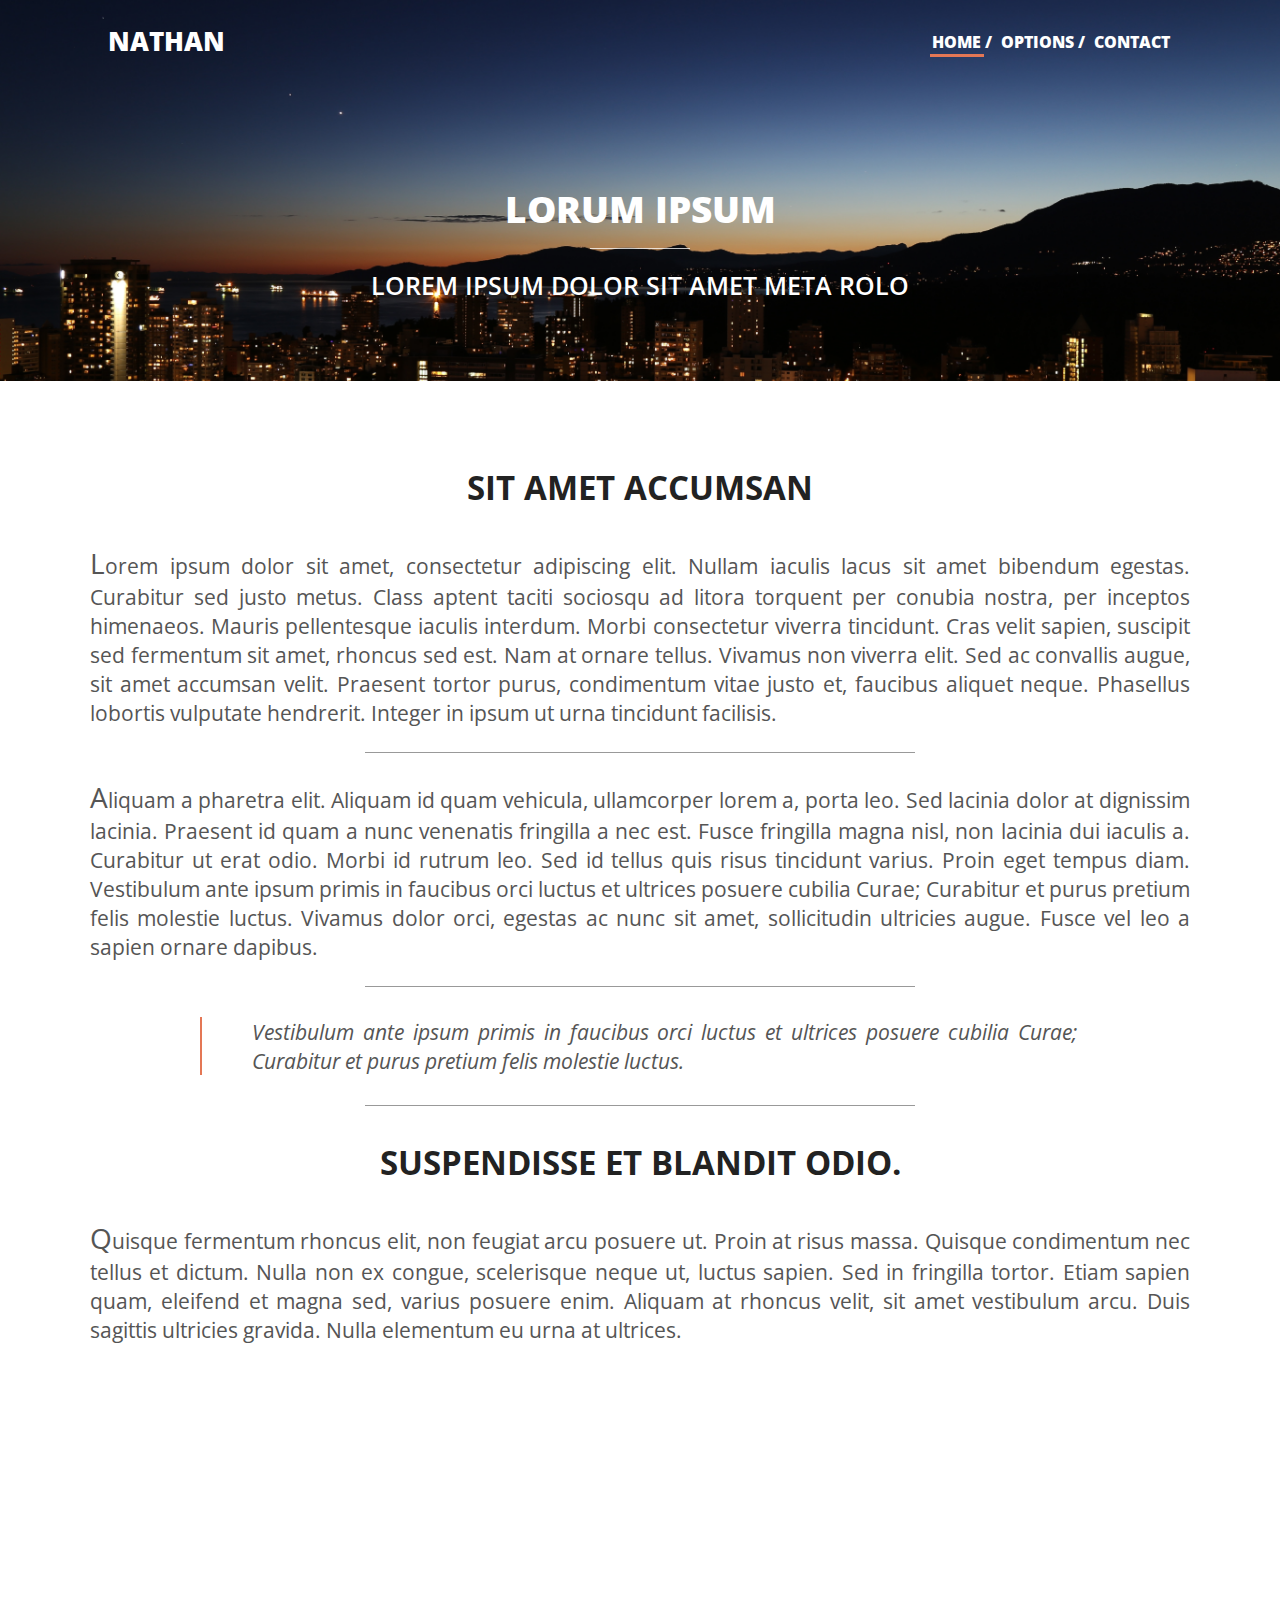
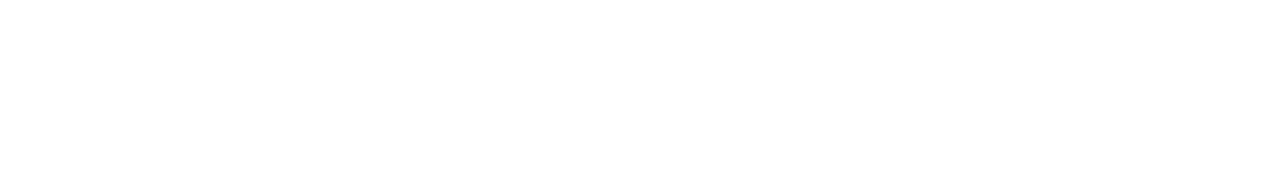
<file: index.html>
<html lang="en">
  <head>
    <meta charset="utf-8">
    <meta name="viewport" content="width=device-width, initial-scale=1">
    <link rel="stylesheet" type="text/css" href="css/global.css">
    <title>Home</title>
  </head>
  <body id="index">
    <div class="smallNav">
        <div id="cover" class="cover hidden"></div>
        <ul class="smallNav hidden">
          <li><a href="index.html" class="">Home</a></li>
          <li><a href="page2.html">Options</a></li>
          <li><a href="page3.html">Contact</a></li>
        </ul>
      </div>
        <header class="paralax">
                <div class="menu">
                    <a href="index.html">
                    <div class="logoDiv">
                        <span>Nathan</span>
                    </div>
                    </a>
                    <ul>
                      <li class="active"><a href="index.html" class="">Home</a></li>
                      <li><a href="page2.html">Options</a></li>
                      <li><a href="page3.html">Contact</a></li>
                    </ul>
                    <div id="nav-icon">
                        <span></span>
                        <span></span>
                        <span></span>
                        <span></span>
                    </div>
                </div>
            <div class="titleDiv">
                <p class="kopTekst hover red">Lorum Ipsum</p>
                <span class="divider small"></span>
                <p class="subTekst">Lorem ipsum dolor sit amet meta rolo</p>
            </div>
        </header>
      <div class="container">
        <main>
            <section class="1">
                <h3 class="hover red">
                  Sit amet accumsan
                </h3>
                <p class="capitalize">
                    Lorem ipsum dolor sit amet, consectetur adipiscing elit. Nullam iaculis lacus sit amet bibendum egestas. Curabitur sed justo metus. Class aptent taciti sociosqu ad litora torquent per conubia nostra, per inceptos himenaeos. Mauris pellentesque iaculis interdum. Morbi consectetur viverra tincidunt. Cras velit sapien, suscipit sed fermentum sit amet, rhoncus sed est. Nam at ornare tellus. Vivamus non viverra elit. Sed ac convallis augue, sit amet accumsan velit. Praesent tortor purus, condimentum vitae justo et, faucibus aliquet neque. Phasellus lobortis vulputate hendrerit. Integer in ipsum ut urna tincidunt facilisis.
                </p>
                <div class="divider small"></div>
                <p class="capitalize">
                  Aliquam a pharetra elit. Aliquam id quam vehicula, ullamcorper lorem a, porta leo. Sed lacinia dolor at dignissim lacinia. Praesent id quam a nunc venenatis fringilla a nec est. Fusce fringilla magna nisl, non lacinia dui iaculis a. Curabitur ut erat odio. Morbi id rutrum leo. Sed id tellus quis risus tincidunt varius. Proin eget tempus diam. Vestibulum ante ipsum primis in faucibus orci luctus et ultrices posuere cubilia Curae; Curabitur et purus pretium felis molestie luctus. Vivamus dolor orci, egestas ac nunc sit amet, sollicitudin ultricies augue. Fusce vel leo a sapien ornare dapibus.
                </p>
                <div class="divider small"></div>
                <blockquote>
                      Vestibulum ante ipsum primis in faucibus orci luctus et ultrices posuere cubilia Curae; Curabitur et purus pretium felis molestie luctus.
                </blockquote>
                <div class="divider small"></div>
                <h3>
                  Suspendisse et blandit odio.
                </h3>
                <p class="capitalize">
                  Quisque fermentum rhoncus elit, non feugiat arcu posuere ut. Proin at risus massa. Quisque condimentum nec tellus et dictum. Nulla non ex congue, scelerisque neque ut, luctus sapien. Sed in fringilla tortor. Etiam sapien quam, eleifend et magna sed, varius posuere enim. Aliquam at rhoncus velit, sit amet vestibulum arcu. Duis sagittis ultricies gravida. Nulla elementum eu urna at ultrices.
                </p>
            </section>
        </main>
      </div>
      <footer>
            <div class="titleDiv">
                <p class="kopTekst">Lorum Ipsum</p>
                <span class="divider small"></span>
                <p class="subTekst">
                    <a class="hover red" href="#">Facebook</a>
                    <a class="hover red" href="#">Twitter</a>
                    <a class="hover red" href="#">Youtube</a>
                </p>
                <p class="copyright">
                    &copy; Nathan Klumpenaar, Nathan_, Fraignt
                </p>
            </div>
      </footer>
      <script src="https://cdnjs.cloudflare.com/ajax/libs/jquery/2.2.4/jquery.min.js"></script>
      <script src="js/global.js"></script>
  </body>
</html>
</file>
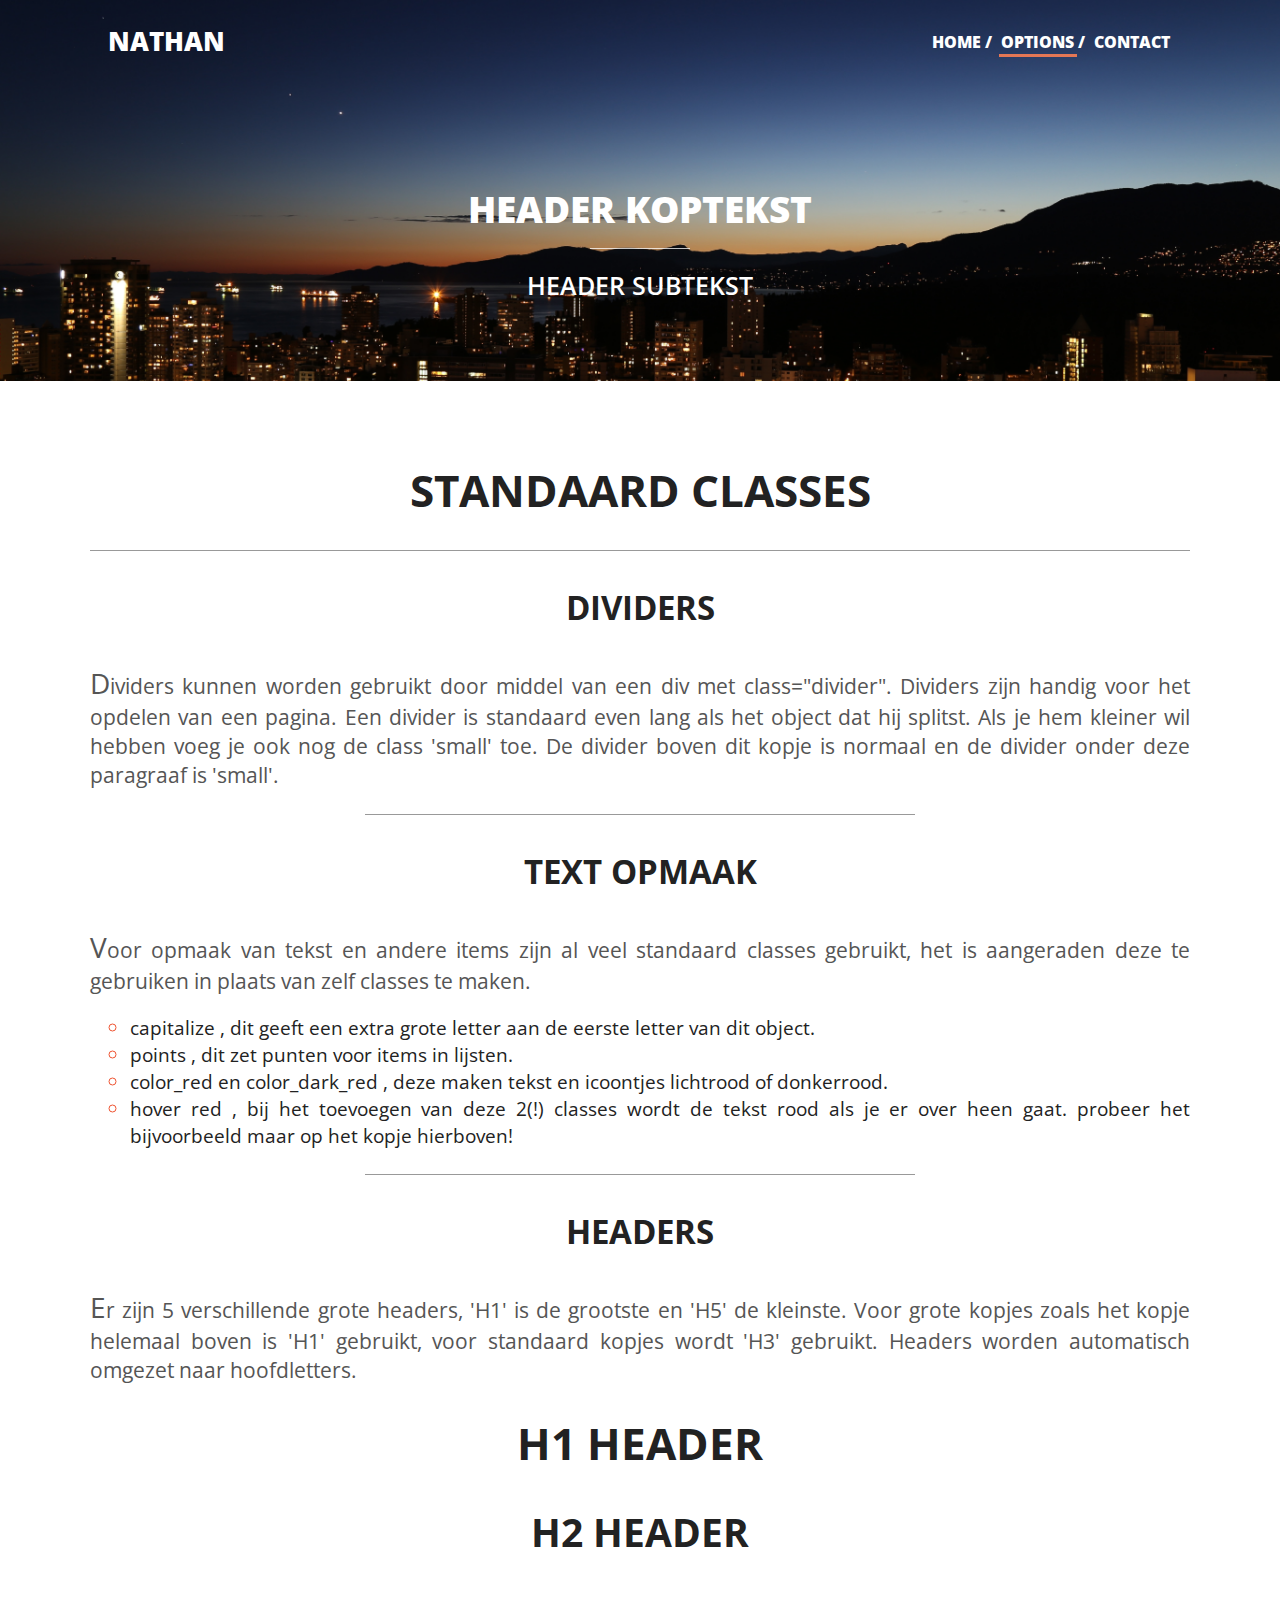
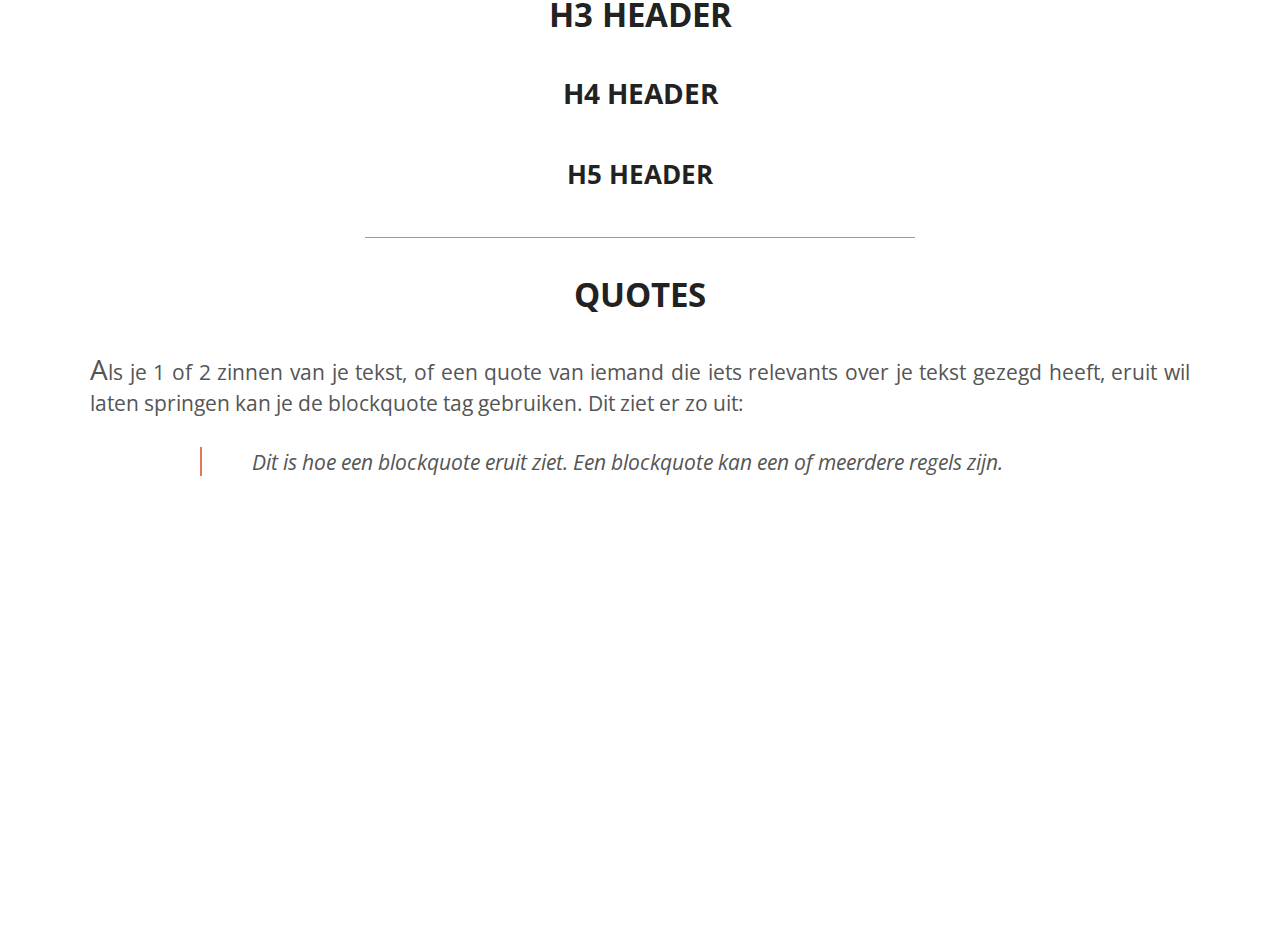
<file: page2.html>
<html lang="en">
  <head>
    <meta charset="utf-8">
    <meta name="viewport" content="width=device-width, initial-scale=1">
    <link rel="stylesheet" type="text/css" href="css/global.css">
    <title>Opties</title>
  </head>
  <body id="page2">
      <div class="smallNav">
        <div id="cover" class="cover hidden"></div>
        <ul class="smallNav hidden">
          <li><a href="index.html" class="">Home</a></li>
          <li><a href="page2.html">Options</a></li>
          <li><a href="page3.html">Contact</a></li>
        </ul>
      </div>
        <header class="paralax">
                <div class="menu">
                    <a href="index.html">
                    <div class="logoDiv">
                        <span>Nathan</span>
                    </div>
                    </a>
                    <ul>
                      <li class=""><a href="index.html" class="">Home</a></li>
                      <li class="active"><a href="page2.html">Options</a></li>
                      <li><a href="page3.html">Contact</a></li>
                      <!-- Voeg hier extra 'li' tussen voor extra optie -->
                    </ul>
                    <div id="nav-icon">
                        <span></span>
                        <span></span>
                        <span></span>
                        <span></span>
                    </div>
                </div>
            <div class="titleDiv">
                <p class="kopTekst hover red">Header koptekst</p>
                <span class="divider small"></span>
                <p class="subTekst">Header subtekst</p>
            </div>
        </header>
      <div class="container">
        <main>
            <section>
                <h1 class="red hover">
                    Standaard classes
                </h1>
            </section>
            <div class="divider"></div>
            <section class="2">
                <h3>Dividers</h3>
                <p class="capitalize">
                    Dividers kunnen worden gebruikt door middel van een div met class="divider". Dividers zijn handig voor het opdelen van een pagina. Een divider is standaard even lang als het object dat hij splitst. Als je hem kleiner wil hebben voeg je ook nog de class 'small' toe. De divider boven dit kopje is normaal en de divider onder deze paragraaf is 'small'.
                </p>
            </section>
                <div class="divider small"></div>
            <section class="3">
                <h3 class="red hover">text opmaak</h3>
                <p class="capitalize">
                    voor opmaak van tekst en andere items zijn al veel standaard classes gebruikt, het is aangeraden deze te gebruiken in plaats van zelf classes te maken.
                </p>
                <ul class="points color_dark_red">
                    <li>
                        <span>
                            capitalize , dit geeft een extra grote letter aan de eerste letter van dit object.
                        </span>
                    </li>
                    <li>
                        <span>
                            points , dit zet punten voor items in lijsten.
                        </span>
                    </li>
                    <li>
                        <span>
                            color_red en color_dark_red ,  deze maken tekst en icoontjes lichtrood of donkerrood.
                        </span>
                    </li>
                    <li class="">
                        <span class="">
                            hover red ,  bij het toevoegen van deze 2(!) classes wordt de tekst rood als je er over heen gaat. probeer het bijvoorbeeld maar op het kopje hierboven!
                        </span>
                    </li>
                </ul>
            </section>
            <div class="divider small"></div>
            <section class="4">
                <h3>headers</h3>
                <p class="capitalize">
                    Er zijn 5 verschillende grote headers, 'H1' is de grootste en 'H5' de kleinste. Voor grote kopjes zoals het kopje helemaal boven is 'H1' gebruikt, voor standaard kopjes wordt 'H3' gebruikt. Headers worden automatisch omgezet naar hoofdletters.
                </p>
                <h1>
                    H1 header
                </h1>
                <h2>
                    h2 header
                </h2>
                <h3>
                    h3 header
                </h3>
                <h4>
                    h4 header
                </h4>
                <h5>
                    h5 header
                </h5>
            </section>
            <div class="divider small"></div>
            <section>
                <h3>quotes</h3>
                <p class="capitalize">
                    Als je 1 of 2 zinnen van je tekst, of een quote van iemand die iets relevants over je tekst gezegd heeft, eruit wil laten springen kan je de blockquote tag gebruiken. Dit ziet er zo uit:
                </p>
                <blockquote>
                    Dit is hoe een blockquote eruit ziet. Een blockquote kan een of meerdere regels zijn.
                </blockquote>
            </section>
        </main>
      </div>
      <footer>
            <div class="titleDiv">
                <p class="kopTekst">Footer tekst</p>
                <span class="divider small"></span>
                <p class="subTekst">
                    <a class="hover red" href="#">Facebook</a>
                    <a class="hover red" href="#">Twitter</a>
                    <a class="hover red" href="#">Youtube</a>
                </p>
            </div>
      </footer>
      <script src="https://cdnjs.cloudflare.com/ajax/libs/jquery/2.2.4/jquery.min.js"></script>
      <script src="js/global.js"></script>
  </body>
</html>
</file>
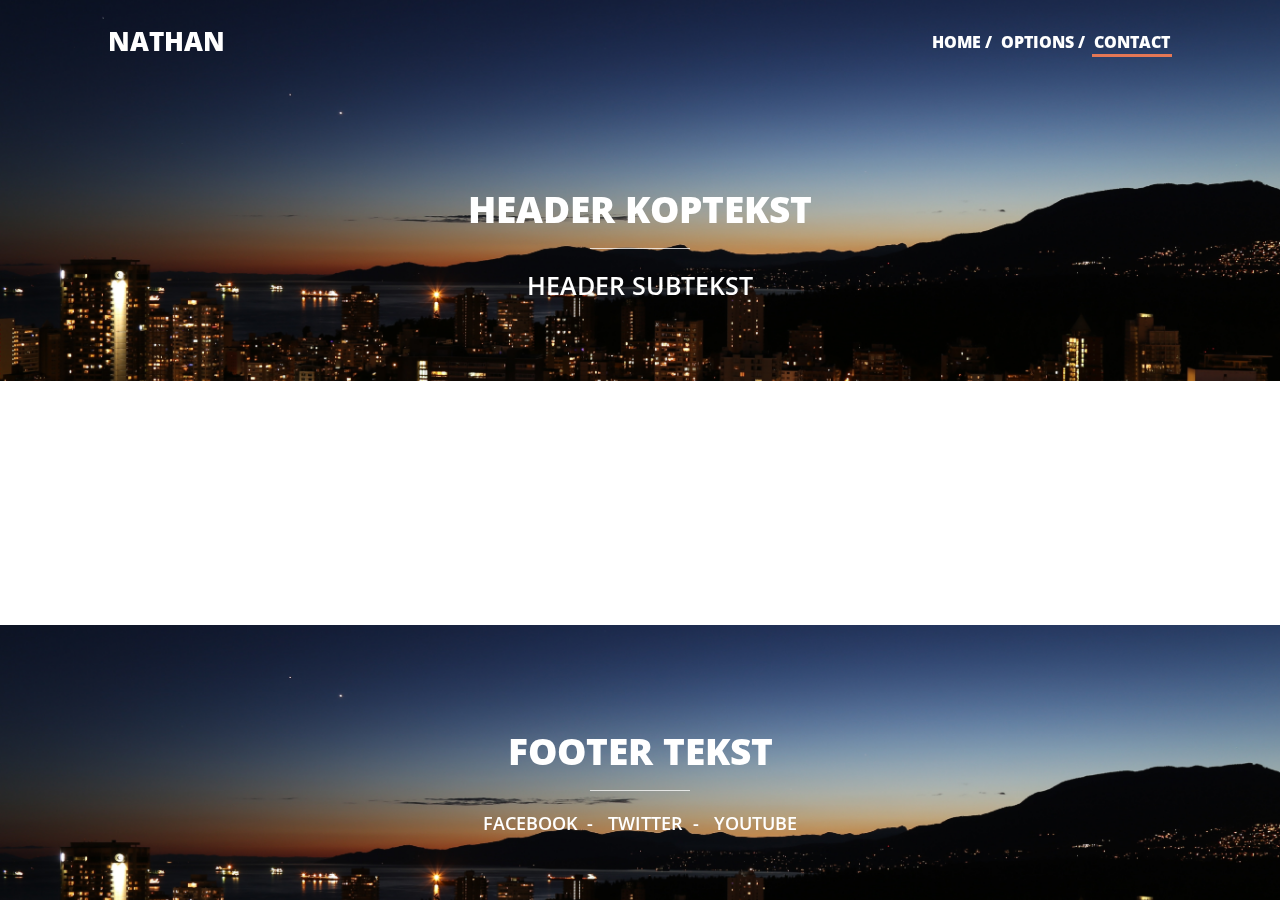
<file: page3.html>
<html lang="en">
  <head>
    <meta charset="utf-8">
    <meta name="viewport" content="width=device-width, initial-scale=1">
    <link rel="stylesheet" type="text/css" href="css/global.css">
    <title>Contact</title>
  </head>
  <body id="page3">
    <div class="smallNav">
        <div id="cover" class="cover hidden"></div>
        <ul class="smallNav hidden">
          <li><a href="index.html" class="">Home</a></li>
          <li><a href="page2.html">Options</a></li>
          <li><a href="page3.html">Contact</a></li>
        </ul>
      </div>
        <header class="paralax">
                <div class="menu">
                    <a href="index.html">
                    <div class="logoDiv">
                        <span>Nathan</span>
                    </div>
                    </a>
                    <ul>
                      <li class=""><a href="index.html" class="">Home</a></li>
                      <li><a href="page2.html">Options</a></li>
                      <li class="active"><a href="page3.html">Contact</a></li>
                      <!-- Voeg hier extra 'li' tussen voor extra optie -->
                    </ul>
                    <div id="nav-icon">
                        <span></span>
                        <span></span>
                        <span></span>
                        <span></span>
                    </div>
                </div>
            <div class="titleDiv">
                <p class="kopTekst hover red">Header koptekst</p>
                <span class="divider small"></span>
                <p class="subTekst">Header subtekst</p>
            </div>
        </header>
      <div class="container">
        <main>

        </main>
      </div>
      <footer>
            <div class="titleDiv">
                <p class="kopTekst">Footer tekst</p>
                <span class="divider small"></span>
                <p class="subTekst">
                    <a class="hover red" href="#">Facebook</a>
                    <a class="hover red" href="#">Twitter</a>
                    <a class="hover red" href="#">Youtube</a>
                </p>
            </div>
      </footer>
      <script src="https://cdnjs.cloudflare.com/ajax/libs/jquery/2.2.4/jquery.min.js"></script>
      <script src="js/global.js"></script>
  </body>
</html>
</file>
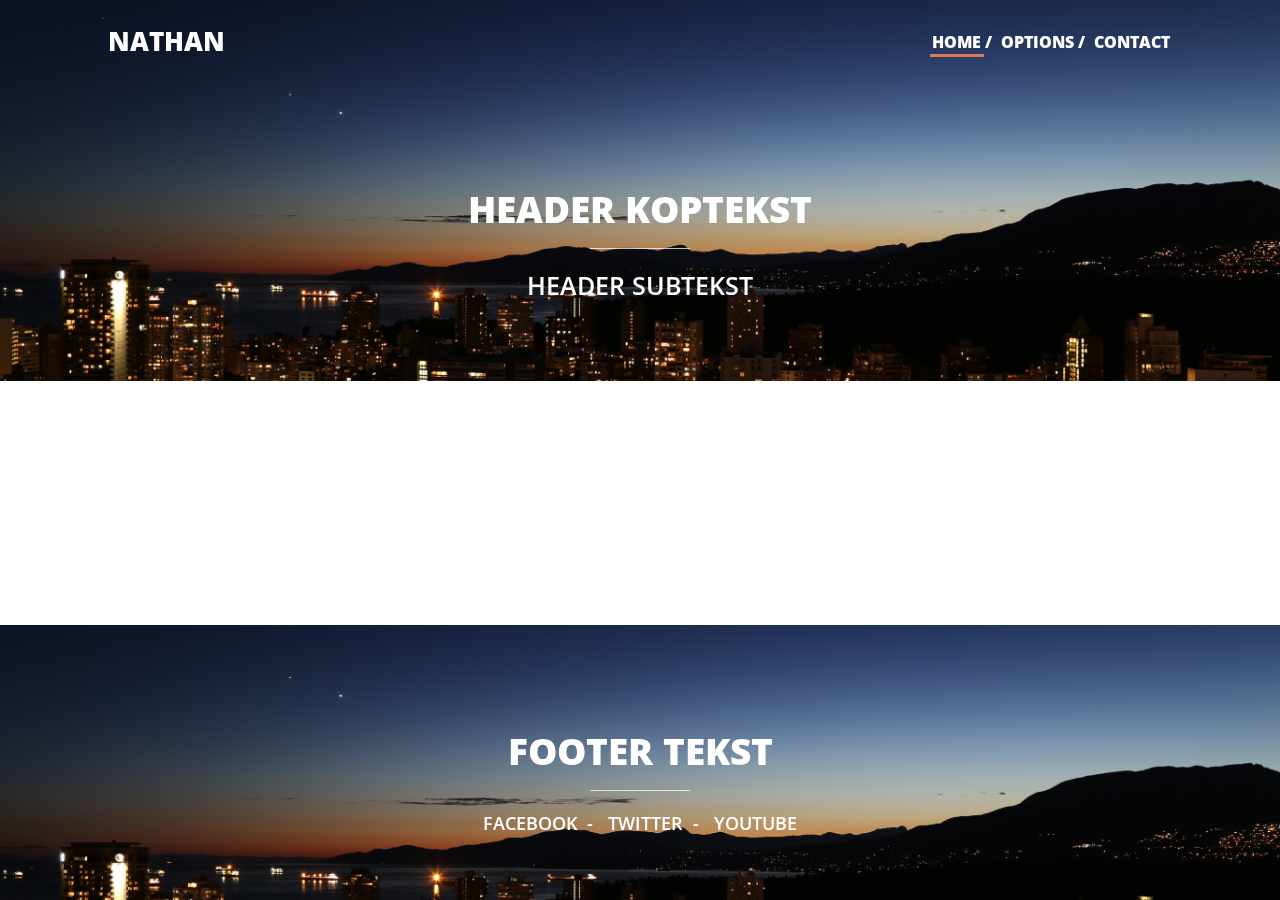
<file: template.html>
<html lang="en">
  <head>
    <meta charset="utf-8">
    <meta name="viewport" content="width=device-width, initial-scale=1">
    <link rel="stylesheet" type="text/css" href="css/global.css">
    <title>Template</title>
  </head>
  <body id="pagina">
      <div class="smallNav">
        <div id="cover" class="cover hidden"></div>
        <ul class="smallNav hidden">
          <li><a href="index.html" class="">Home</a></li>
          <li><a href="page2.html">Options</a></li>
          <li><a href="contact.html">Contact</a></li>
        </ul>
      </div>
        <header class="paralax">
                <div class="menu">
                    <a href="index.html">
                    <div class="logoDiv">
                        <span>Nathan</span>
                    </div>
                    </a>
                    <ul>
                      <li class="active"><a href="index.html" class="">Home</a></li>
                      <li><a href="page2.html">Options</a></li>
                      <li><a href="contact.html">Contact</a></li>
                    </ul>
                    <div id="nav-icon">
                        <span></span>
                        <span></span>
                        <span></span>
                        <span></span>
                    </div>
                </div>
            <div class="titleDiv">
                <p class="kopTekst hover red">Header koptekst</p>
                <span class="divider small"></span>
                <p class="subTekst">Header subtekst</p>
            </div>
        </header>
      <div class="container">
        <main>
            <!-- Content gaat hier tussen!-->
        </main>
      </div>
      <footer>
            <div class="titleDiv">
                <p class="kopTekst">Footer tekst</p>
                <span class="divider small"></span>
                <p class="subTekst">
                    <a class="hover red" href="#">Facebook</a>
                    <a class="hover red" href="#">Twitter</a>
                    <a class="hover red" href="#">Youtube</a>
                </p>
            </div>
      </footer>
      <script src="https://cdnjs.cloudflare.com/ajax/libs/jquery/2.2.4/jquery.min.js"></script>
      <script src="js/global.js"></script>
  </body>
</html>
</file>
<file: css/global.css>
@import url(https://fonts.googleapis.com/css?family=Open+Sans:400,600,700,300);
html, body, p{
    font-size: 110%;
    font-family: 'Open Sans', sans-serif;
    margin: 0;
    padding: 0;
}
ul, li,a {
    text-decoration: none;
    list-style-type: none;
}
header p, footer p{
    padding: 20px;
    margin: 20px;
}
.logoDiv {
    width: 93px;
    height: 70px;
    position: absolute;
    margin-left: 2vh;
    color: white;
    font-size: 1.5rem;
    font-weight: 800;
    text-transform: uppercase;
}
a{
    color: inherit;
    text-decoration: none;
}
header .menu ul {
    display: inline-block;
    width: 100%;
    vertical-align: middle;
    margin: 0px;
    padding: 0px;
    text-align: right;
    list-style-type: none;
}

header .menu li {
    display: inline-block;
    font-size: 1.1rem;
    position: relative;
    height: 50px;
}
header .menu li a{
    text-decoration: none;
    font-weight: 800;
    text-transform: uppercase;
    font-size: 85%;
    color: #ffffff;
    padding-left: 2px;
    padding-right: 2px;
}
header .menu li:nth-child(1n):not(:last-child) a::after{
    color: white;
    content: '  /  ';
}
header .menu{
    margin: 0;
    padding: 0.7vh;
    height: 70px;
    line-height: 70px;
    max-width: 1100px;
    margin-left: auto;
    margin-right: auto;
}
header {
    height: 500px;
    background-image: url(../img/index_background.jpg);
    background-size: cover;
    background-repeat: no-repeat;
    background-position: 50% 33.81%;
    width: 100vw;
}
header.paralax{
    position: fixed;
    top: 0;
    z-index: 2;
    
}
header li::before, header li::after {
    content: "";
    position: absolute;
    width: calc(100% - 10px);
    height: 2px;
    bottom: 0;
    left: 0;
    background-color: #e47755;
    visibility: hidden;
    -webkit-transform: scaleX(0);
    transform: scaleX(0);
    -webkit-transition: all 0.2s ease-in-out 0.15s;
    transition: all 0.2s ease-in-out 0.15s;
}
header li:last-child::before, header li:last-child::after{
    width: 100%;
}
header li::after{
    height: 3px;
    transition: all 0.3s ease-in-out 0.35s;
}

header li:hover::before, header li.active::before, header li:hover::after, header li.active::after {
  visibility: visible;
  -webkit-transform: scaleX(1);
  transform: scaleX(1);
}
main{
    color: #555555;
    max-width: 1100px;
    width: 90%;
    margin-left: 5%;
    text-align: justify;
}
header.paralax + div.container{
    padding-top: 50px;
    margin-top: 500px;
    
}
div.container{
    background-color: white;
    overflow: hidden;
    position: relative;
    z-index: 9;
    padding-bottom: 150px;
    margin-bottom: 300px;
}
@media(min-width: 1100px){
    main{
        margin-left: calc(50vw - 550px);
    }
}
div.divider{
    width: 100%;
    height: 1px;
    background-color: #999999;
    margin-top: 25px;
    margin-bottom: 25px;
}

div.divider.small {
    width: 50%;
    margin-left: 25%;
}
footer{
    z-index: 1;
    height: 300px;
    width: 100vw;
    position: fixed;
    bottom: 0;
    background-image: url(../img/index_background.jpg);
    background-size: cover;
    background-repeat: no-repeat;
    background-position: 50% 33.81%;
}

/* ----------------- */

.titleDiv {
    text-align: center;
    color: white;
    margin-top: 80px;
}
.titleDiv .kopTekst{
    font-size: 2.1rem;
    text-transform: uppercase;
    font-weight: 800;
    position: relative;
    padding-bottom: 15px;
    -webkit-transition: all 0.2s ease-in-out;
    transition: all 0.2s ease-in-out;
}
.titleDiv .kopTekst::after{
    color: white;
    content: '';
    position: absolute;
    bottom: 0;
    left: 50%;
    height: 0;
    width: 100px;
    margin-left: -50px;
    border-bottom: 1px solid;
    opacity: 0.75;
}
.titleDiv .subTekst{
    padding: 0;
    margin: 0;
    font-weight: 600;
    font-size: 1.4rem;
    text-transform: uppercase;
}
footer .titleDiv .subTekst{
    font-weight: 600;
    font-size: 1rem;
}
footer .titleDiv .subTekst a{
    padding-left: 5px;
    padding-right: 5px;
    -webkit-transition: all 0.2s ease-in-out;
    transition: all 0.2s ease-in-out;
}
footer .titleDiv .subTekst a:nth-child(1n):not(:last-child)::after{
    padding-left:  5px;
    content: ' - '
}
section.1 {
    padding-top: 50px;
}

/* -- Classes for custimization */
h1, h2, h3, h4, h5{
    width: 100%;
    text-align: center;
    color: #222222;
    text-transform: uppercase;
}
h5{
    font-size: 1.5rem;
}
h4{
    font-size: 1.6rem;
}
h3{
    font-size: 1.9rem;
}
h2{
    font-size: 2.2rem;
}
h1{
    font-size: 2.5rem;
}

.hover.red:hover{
    -webkit-transition: color 0.3s ease-in-out;
    transition: color 0.3s ease-in-out;
    color: #e47755;
}
.hover.red{
    -webkit-transition: color 0.3s ease-in-out;
    transition: color 0.3s ease-in-out;
}

.capitalize:first-letter{
    text-transform: uppercase;
    font-size: 1.3em;
    font-weight: 400;
}
ul.points li, ul.points{
    list-style-type: circle;
}
.color_dark_red{
    color: #ef5533;
}
.color_red{
    color: #e47755;
}
ul.points.color_dark_red li span, ul.points.color_red li span{
    color: #222222;
}
blockquote{
    margin-top: 30px;
    margin-bottom: 30px;
    font-size: 1.2rem;
    font-weight: 400;
    font-style: italic;
    border-left-color: #e47755;
    border-left-width: 2px;
    border-left-style: solid;
    margin-left: 10%;
    max-width: 75%;
    padding-left: 50px;
}


/* responsiveness */
@media(max-width: 500px){
    html, body, p{
        font-size: 105%;
    }
}
@media(max-width: 400px){
    html, body, p{
        font-size: 98%;
    }
    blockquote{
        text-align: left;
    }
}
@media(max-height: 900px){
    header{
        height: 400px;
    }
    footer{
        height: 275px;
    }
    header.paralax + div.container{
        margin-top: 300px;
    }
    div.container{
        margin-bottom: 275px;
    }
}
@media(max-height: 675px){
    header{
        height: 350px;
    }
    footer{
        height: 200px;
    }
    header.paralax + div.container{
        margin-top: 200px;
    }
    div.container{
        margin-bottom: 200px;
    }
    .titleDiv{
        margin-top: 40px;
    }
}

/* nav icon */
@media(max-width: 500px){
    header .menu ul{
        transform: scale(0);
        -webkit-transform: scale(0);
        -moz-transform: scale(0);
        -o-transform: scale(0);
        visibility: hidden;
        display: none;
    }
    #nav-icon{
        width: 30px;
        height: 21px;
        position: relative;
        float: right;
        top: 24px;
        right: 20px;
        -webkit-transform: rotate(0deg);
        -moz-transform: rotate(0deg);
        -o-transform: rotate(0deg);
        transform: rotate(0deg);
        -webkit-transition: .5s ease-in-out;
        -moz-transition: .5s ease-in-out;
        -o-transition: .5s ease-in-out;
        transition: .5s ease-in-out;
        cursor: pointer;
    }
    
    #nav-icon span{
        display: block;
        position: absolute;
        height: 4.5px;
        width: 100%;
        background: #ffffff;
        border-radius: 2px;
        opacity: 1;
        left: 0;
        -webkit-transform: rotate(0deg);
        -moz-transform: rotate(0deg);
        -o-transform: rotate(0deg);
        transform: rotate(0deg);
        -webkit-transition: .25s ease-in-out;
        -moz-transition: .25s ease-in-out;
        -o-transition: .25s ease-in-out;
        transition: .25s ease-in-out;
    }
    
    #nav-icon span:nth-child(1) {
        top: 0px;
    }
    
    #nav-icon span:nth-child(2),#nav-icon span:nth-child(3) {
        top: 9px;
    }
    
    #nav-icon span:nth-child(4) {
        top: 18px;
    }
    
    #nav-icon.open span:nth-child(1) {
        top: 18px;
        width: 0%;
        left: 50%;
    }
    
    #nav-icon.open span:nth-child(2) {
        -webkit-transform: rotate(45deg);
        -moz-transform: rotate(45deg);
        -o-transform: rotate(45deg);
        transform: rotate(45deg);
    }
    
    #nav-icon.open span:nth-child(3) {
        -webkit-transform: rotate(-45deg);
        -moz-transform: rotate(-45deg);
        -o-transform: rotate(-45deg);
        transform: rotate(-45deg);
    }
    
    #nav-icon.open span:nth-child(4) {
        top: 9px;
        width: 0%;
        left: 50%;
    }
    /* menu show */
    header .menu ul.smallNav{
        -webkit-transform: scale(1);
        transform: scale(1);
        visibility: visible;
        display: block;
    }
    header .menu ul.smallNav li{
        position: relative;
        display: block;
        margin-right: 5px;
        padding-left: 6px;
    }

    div.smallNav ul.smallNav{
        position: fixed;
        opacity: 0.99;
        right: 10px;
        background-color: #ffffff;
        width: auto;
        z-index: 300;
        top: 50;
        right: 20px;
        padding-right: 5px;
        box-shadow: 3px 3px 5px #333333;;
        -webkit-transform: scaleY(1);
        -webkit-transform-origin: top;
        -webkit-transition: all .25s ease-in-out;
        transform: scaleY(1);
        transform-origin: top;
        transition: all .25s ease-in-out;
    }
    div.cover{
        position: fixed;
        height: 100%;
        width: 100%;
        background-color: black;
        opacity: 0.1;
        z-index: 299;
        top: 70;
        left: 0;
        -webkit-transform-origin: top;
        -webkit-transition: all .25s ease-in-out;
        transform-origin: top;
        transition: all .25s ease-in-out;
    }
    div.cover.hidden{
        opacity: 0;
    }
    div.smallNav ul.smallNav.hidden{
        transform: scaleY(0);
    }
    ul.smallNav li{
        padding: 4px 0;
    }
}
@media(min-width:500px){
    header .menu li:last-child{
    margin-right: 2vh;
    }
    header .menu ul.smallNav{
        transform: scale(0);
        visibility: hidden;
        display: none;
    }
}
.copyright {
    font-size: 0.5rem;
}

/* Veranderd achtergrond afbeeldingen voor paginas */
/* link (lokaal of online) tussen haakjes achter url */
/* verwijder de 'slash met ster' voor en achter het item */

/* headers */
body#index header{
   /* background-image: url() !important; */
}
body#page2 header{
   /* background-image: url() !important */
}
body#page3 header{
   /* background-image: url() !important */
}

/* footers */
body#index footer{
   /* background-image: url() !important */    
}
body#page2 footer{
   /* background-image: url() !important */    
}
body#page3 footer{
   /* background-image: url() !important */    
}
</file>
